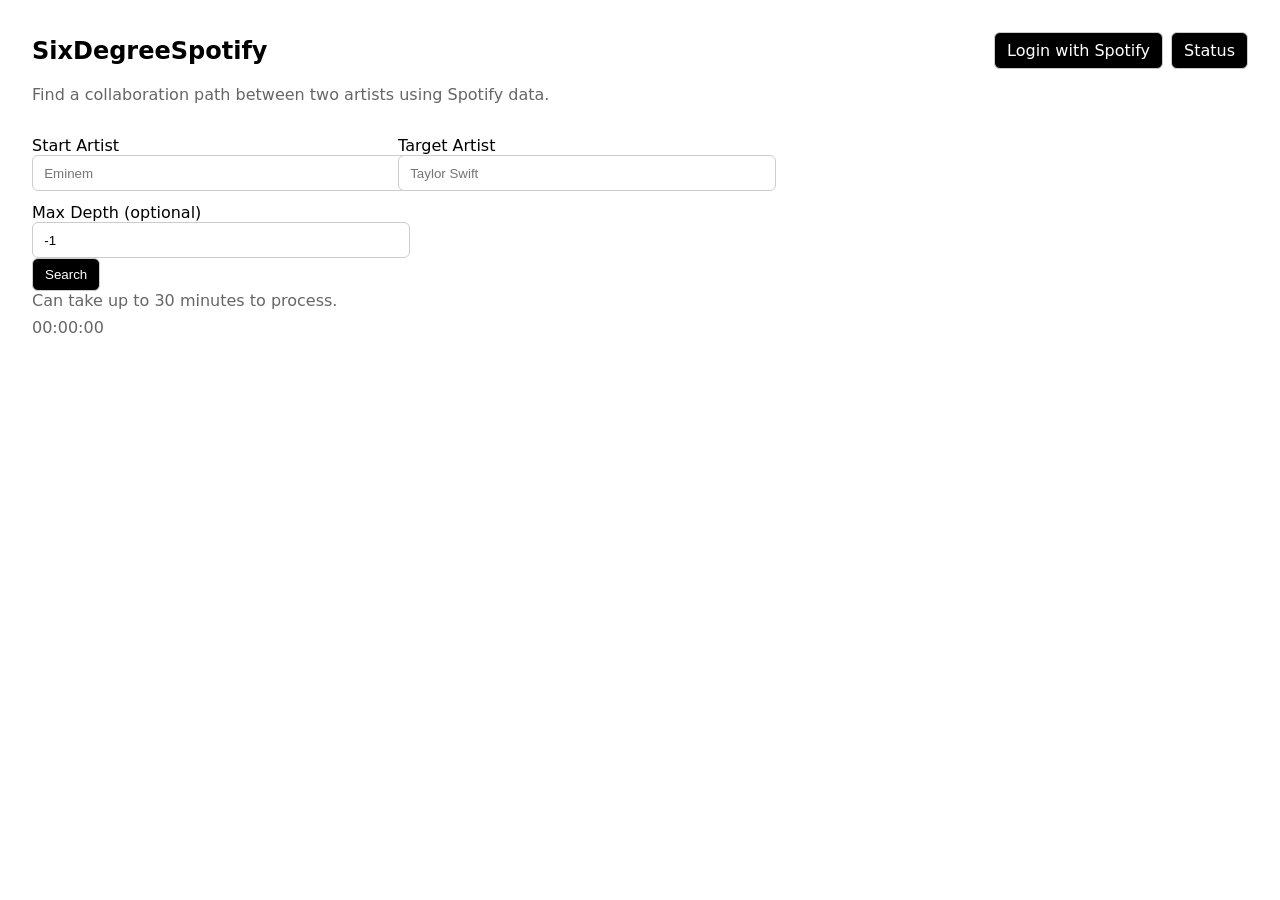
<file: templates/index.html>
<!doctype html>
<html lang="en">
<head>
  <meta charset="utf-8" />
  <meta name="viewport" content="width=device-width, initial-scale=1" />
  <title>SixDegreeSpotify</title>
  <style>
    :root { color-scheme: light dark; }
    body { font-family: system-ui, -apple-system, Segoe UI, Roboto, Helvetica, Arial, sans-serif; margin: 2rem; }
    header { display: flex; align-items: center; justify-content: space-between; gap: 1rem; flex-wrap: wrap; }
    h1 { margin: 0; font-size: 1.5rem; }
    .actions { display: flex; gap: .5rem; }
    .btn { display: inline-block; padding: .5rem .75rem; border: 1px solid #ccc; border-radius: 6px; text-decoration: none; cursor: pointer; background: #000; color: #fff; }
    form { margin-top: 1.25rem; max-width: 720px; }
    label { display: block; margin-top: .75rem; }
    input[type=text], input[type=number] { width: 100%; padding: .6rem .7rem; border: 1px solid #ccc; border-radius: 6px; }
    .row { display: grid; grid-template-columns: 1fr 1fr; gap: .75rem; }
    .muted { color: #666; }
    #results { margin-top: 1.25rem; }
    ol { padding-left: 1.25rem; }
    .error { color: #b00020; }
    .spinner { display: none; margin-top: .75rem; }
  </style>
</head>
<body>
  <header>
    <h1>SixDegreeSpotify</h1>
    <div class="actions">
      <a class="btn" href="/auth">Login with Spotify</a>
      <a class="btn" href="/status" target="_blank">Status</a>
    </div>
  </header>

  <p class="muted">Find a collaboration path between two artists using Spotify data.</p>

  <form id="searchForm">
    <div class="row">
      <label>
        Start Artist
        <input id="startArtist" type="text" name="start" placeholder="Eminem" required />
      </label>
      <label>
        Target Artist
        <input id="targetArtist" type="text" name="target" placeholder="Taylor Swift" required />
      </label>
    </div>
    <div class="row">
      <label>
        Max Depth (optional)
        <input id="depth" type="number" name="depth" min="-1" step="1" value="-1" />
      </label>
    </div>
    <button class="btn" type="submit">Search</button>
    <div id="spinner" class="spinner">Searching…</div>
    <div class="muted">Can take up to 30 minutes to process.</div>
    <div id="elapsedTimeDisplay" class="muted" style="margin-top:0.5rem;">00:00:00</div>
  </form>

  <div id="results"></div>

  <script>
    // Timer
    let elapsedTimeInterval = null;

    async function runSearch(form) {
      const start = document.getElementById("startArtist").value.trim();
      const target = document.getElementById("targetArtist").value.trim();
      const depth = Number(document.getElementById("depth").value || -1);
      const resultsDiv = document.getElementById("results");
      const spinner = document.getElementById("spinner");
      const displayElement = document.getElementById('elapsedTimeDisplay');

      if (!start || !target) {
        resultsDiv.innerHTML = '<p class="error">Start and Target are required.</p>';
        return;
      }

      // Reset UI
      resultsDiv.innerHTML = '';
      spinner.style.display = 'inline-block';
      const startTime = Date.now();

      // --- timer for elapsed time ---
      if (elapsedTimeInterval) clearInterval(elapsedTimeInterval);
      elapsedTimeInterval = setInterval(() => {
        const diff = Date.now() - startTime;
        const hours = Math.floor(diff / 3600000);
        const minutes = Math.floor((diff % 3600000) / 60000);
        const seconds = Math.floor((diff % 60000) / 1000);
        displayElement.textContent =
          `${String(hours).padStart(2, '0')}:${String(minutes).padStart(2, '0')}:${String(seconds).padStart(2, '0')}`;
      }, 1000);

      try {
        const res = await fetch('/search', {
          method: 'POST',
          headers: { 'Content-Type': 'application/json' },
          body: JSON.stringify({ start, target, depth }),
        });

        spinner.style.display = 'none';
        clearInterval(elapsedTimeInterval);

        if (!res.ok) throw new Error(await res.text());
        const data = await res.json();
        // This will be in the form of { start, target, hops, path: [ { from, to, track, trackID, trackURL }, ... ] }

        if (data.message) {
          resultsDiv.innerHTML = `<p class="muted">${data.message}</p>`;
          return;
        }

        // Results Header
        const header = document.createElement('div');
        header.innerHTML = `
          <p><strong>Start:</strong> ${data.start}<br>
          <strong>Target:</strong> ${data.target}<br>
          <strong>Hops:</strong> ${data.hops}</p>
        `;

        // Results List
        const list = document.createElement('ol');
        const trackIDs = [];

        for (const s of data.path) {
          const from = s.from ?? '';
          const to = s.to ?? '';
          const trackName = s.track ?? 'Unknown Track';
          const trackID = s.trackID ?? '';
          const trackURL = s.trackURL ?? '';

          if (trackID) trackIDs.push(trackID);

          const li = document.createElement('li');
          li.innerHTML = `
            <div style="display:flex;align-items:center;gap:1rem;">
              <div class="img-placeholder" style="width:64px;height:64px;background:#ccc;border-radius:4px;"></div>
              <div>
                ${trackURL
                  ? `<a href="${trackURL}" target="_blank"><strong>${trackName}</strong></a>`
                  : `<strong>${trackName}</strong>`}
                <br><small>${from ? `${from} → ${to}` : ''}</small>
              </div>
            </div>`;
          list.appendChild(li);

          if (trackURL) {
            const img = document.createElement('img');
            img.src = trackURL;
            img.width = 64;
            img.height = 64;
            img.style.borderRadius = '4px';
            li.querySelector('.img-placeholder').replaceWith(img);
          }
        }

        // Playlist controls
        const controlsDiv = document.createElement('div');
        controlsDiv.style.marginTop = '1rem';
        const playlistName = document.createElement('input');
        playlistName.type = 'text';
        playlistName.placeholder = 'Playlist Name (optional)';
        playlistName.style.marginRight = '0.5rem';
        playlistName.style.padding = '0.4rem';
        playlistName.style.borderRadius = '6px';
        playlistName.style.border = '1px solid #ccc';

        const playlistBtn = document.createElement('button');
        playlistBtn.className = 'btn';
        playlistBtn.textContent = 'Create Playlist';
        playlistBtn.onclick = async () => {
          playlistBtn.disabled = true;
          playlistBtn.textContent = 'Creating...';
          const name = playlistName.value.trim() || `${start} → ${target} Path`;
          try {
            const r = await fetch('/createPlaylist', {
              method: 'POST',
              headers: { 'Content-Type': 'application/json' },
              body: JSON.stringify({ name, trackIDs }),
            });
            if (r.ok) {
              const j = await r.json();
              playlistBtn.textContent = '✅ Playlist Created';
              const link = document.createElement('p');
              link.innerHTML = `<a href="${j.url}" target="_blank">Open in Spotify</a>`;
              resultsDiv.appendChild(link);
            } else {
              playlistBtn.textContent = 'Error creating playlist';
            }
          } catch (err) {
            playlistBtn.textContent = 'Error creating playlist';
            console.error(err);
          }
        };

        controlsDiv.appendChild(playlistName);
        controlsDiv.appendChild(playlistBtn);

        resultsDiv.innerHTML = '';
        resultsDiv.appendChild(header);
        resultsDiv.appendChild(list);
        resultsDiv.appendChild(controlsDiv);
      } catch (err) {
        spinner.style.display = 'none';
        clearInterval(elapsedTimeInterval);
        resultsDiv.innerHTML = `<p class="error">Request failed: ${err}</p>`;
      }
    }

    document.getElementById('searchForm').addEventListener('submit', (e) => {
      e.preventDefault();
      runSearch(e.target);
    });
  </script>
</body>
</html>
</file>
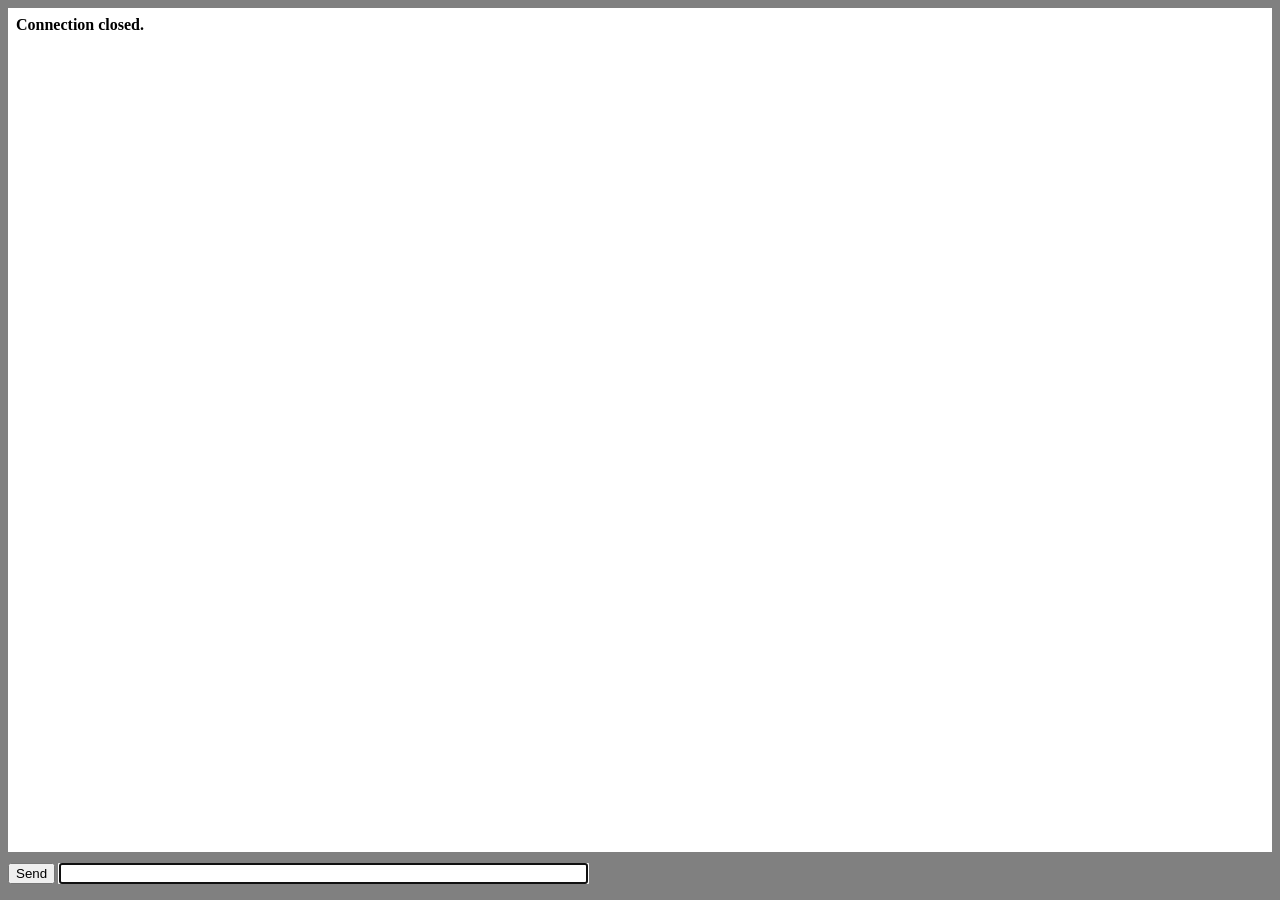
<file: templates/home.html>
<!DOCTYPE html>
<html lang="en">
<head>
<title>This is the socket page</title>
<script type="text/javascript">
window.onload = function () {
    var conn;
    var songs = "{{ . }}";
    var msg = document.getElementById("msg");
    var log = document.getElementById("log");

    function appendLog(item) {
        var doScroll = log.scrollTop > log.scrollHeight - log.clientHeight - 1;
        log.appendChild(item);
        if (doScroll) {
            log.scrollTop = log.scrollHeight - log.clientHeight;
        }
    }

    document.getElementById("form").onsubmit = function () {
        if (!conn) {
            return false;
        }
        if (!msg.value) {
            return false;
        }
        return false;
    };
    if (window["WebSocket"]) {
        conn = new WebSocket("ws://" + document.location.host + "/ws");
        // creates a list of songs
        var listContainer = document.createElement("div");
        var listElement = document.createElement("ul");
        listContainer.id = "recSongs";
        // when the socket is open we send the playlists with the songs
        conn.onopen = function (evt) {
            for (var i = 0; i < songs.length; i++) {
                var item = document.createElement("li");
                item.innerHTML = songs[i];
                item.onclick = function() {
                    conn.send(song.value); // sends playlist that user wants to listen to
                }

                listElement.append(item)
            }
            var m = document.createElement("div");
            loc.innerText = "Welcome to";
            appendLog(loc)
        };
        conn.onclose = function (evt) {
            var item = document.createElement("div");
            item.innerHTML = "<b>Connection closed.</b>";
            appendLog(item);
        };
        conn.onmessage = function (evt) {
            var messages = evt.data.split('\n');
            for (var i = 0; i < messages.length; i++) {
                var item = document.createElement("div");
                item.innerText = messages[i];
                appendLog(item);
            }
        };
    } else {
        var item = document.createElement("div");
        item.innerHTML = "<b>Your browser does not support WebSockets.</b>";
        appendLog(item);
    }
};
</script>
<style type="text/css">
html {
    overflow: hidden;
}

body {
    overflow: hidden;
    padding: 0;
    margin: 0;
    width: 100%;
    height: 100%;
    background: gray;
}

#log {
    background: white;
    margin: 0;
    padding: 0.5em 0.5em 0.5em 0.5em;
    position: absolute;
    top: 0.5em;
    left: 0.5em;
    right: 0.5em;
    bottom: 3em;
    overflow: auto;
}

#form {
    padding: 0 0.5em 0 0.5em;
    margin: 0;
    position: absolute;
    bottom: 1em;
    left: 0px;
    width: 100%;
    overflow: hidden;
}

</style>
</head>
<body>
<div id="log"></div>
<form id="form">
    <input type="submit" value="Send" />
    <input type="text" id="msg" size="64" autofocus />
</form>
</body>
</html>
</file>
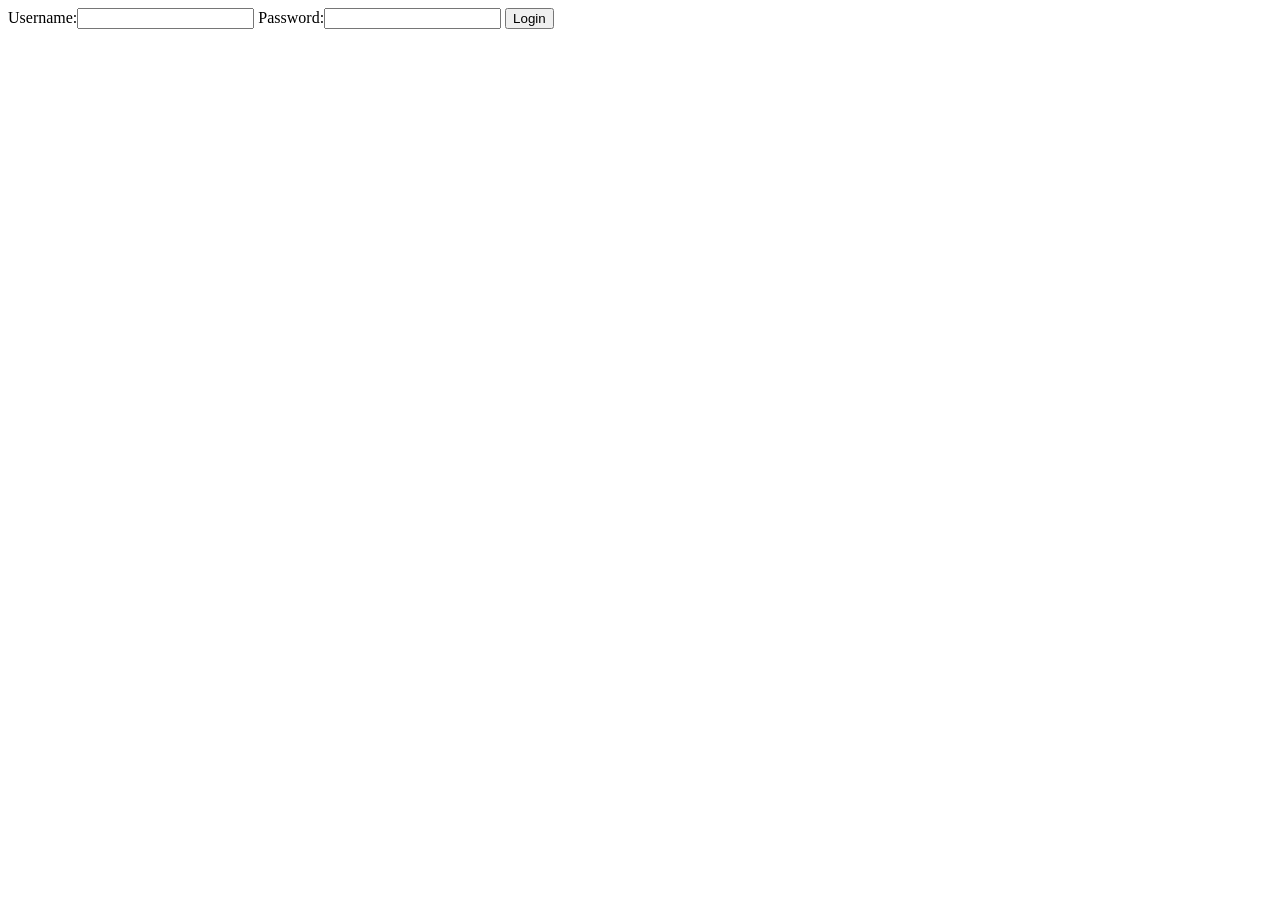
<file: templates/newClient.html>
<html>
    <head>
    <title>Welcome to Chat-Room</title>
    </head>
    <body>
        <form action="/" method="post">
            Username:<input type="text" name="username">
            Password:<input type="password" name="password">
            <input type="submit" value="Login">
        </form>
    </body>
</html>
</file>
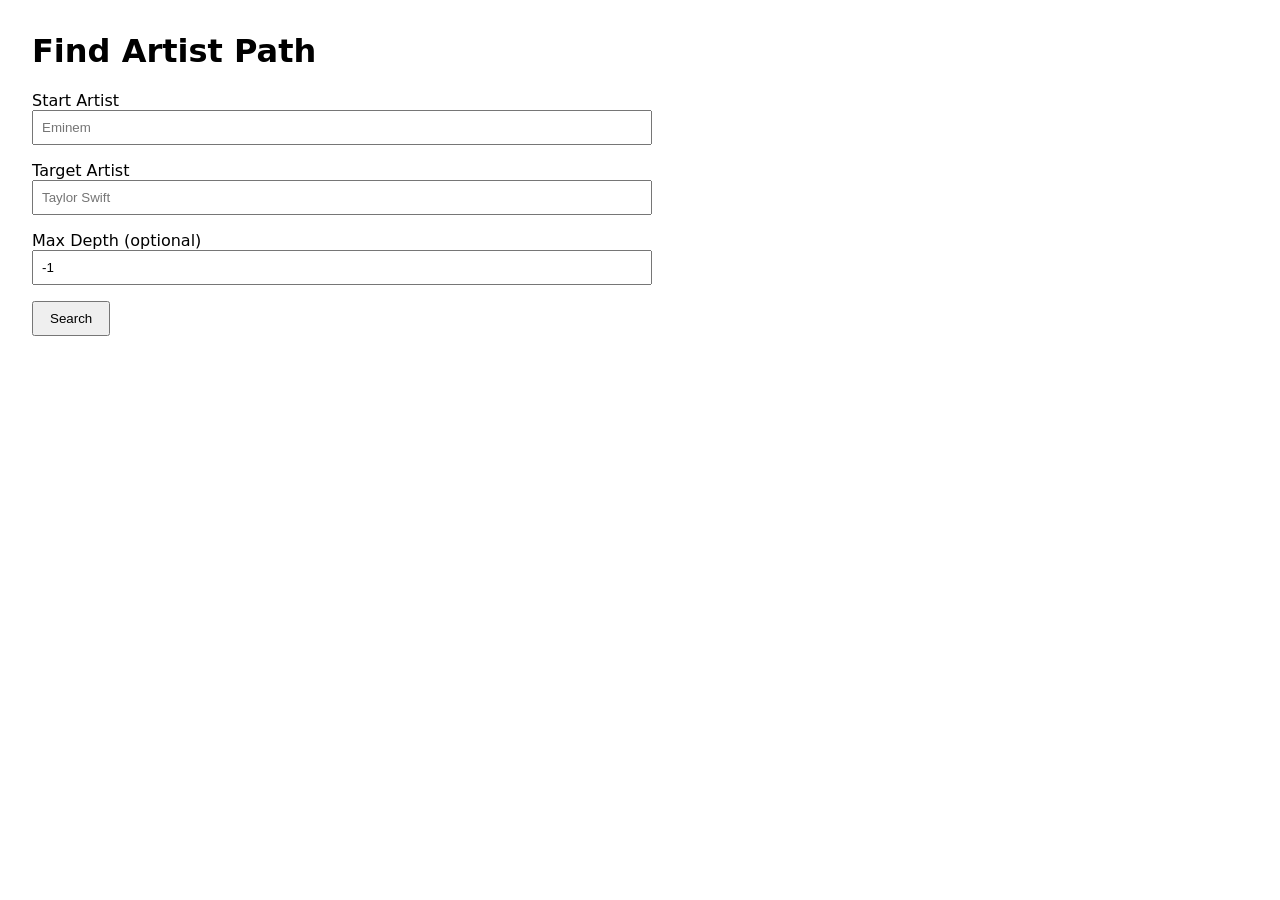
<file: templates/path_form.html>
<!doctype html>
<html>
<head>
  <meta charset="utf-8" />
  <meta name="viewport" content="width=device-width, initial-scale=1" />
  <title>SixDegreesSpotify — Find Path</title>
  <style>
    body { font-family: system-ui, sans-serif; margin: 2rem; }
    form { max-width: 600px; }
    label { display: block; margin-top: 1rem; }
    input[type=text], input[type=number] { width: 100%; padding: 0.5rem; }
    button { margin-top: 1rem; padding: 0.5rem 1rem; }
  </style>
</head>
<body>
  <h1>Find Artist Path</h1>
  <form method="POST" action="/search">
    <label>
      Start Artist
      <input type="text" name="start" placeholder="Eminem" required />
    </label>
    <label>
      Target Artist
      <input type="text" name="find" placeholder="Taylor Swift" required />
    </label>
    <label>
      Max Depth (optional)
      <input type="number" name="depth" min="-1" step="1" value="-1" />
    </label>
    <button type="submit">Search</button>
  </form>
</body>
</html>
</file>
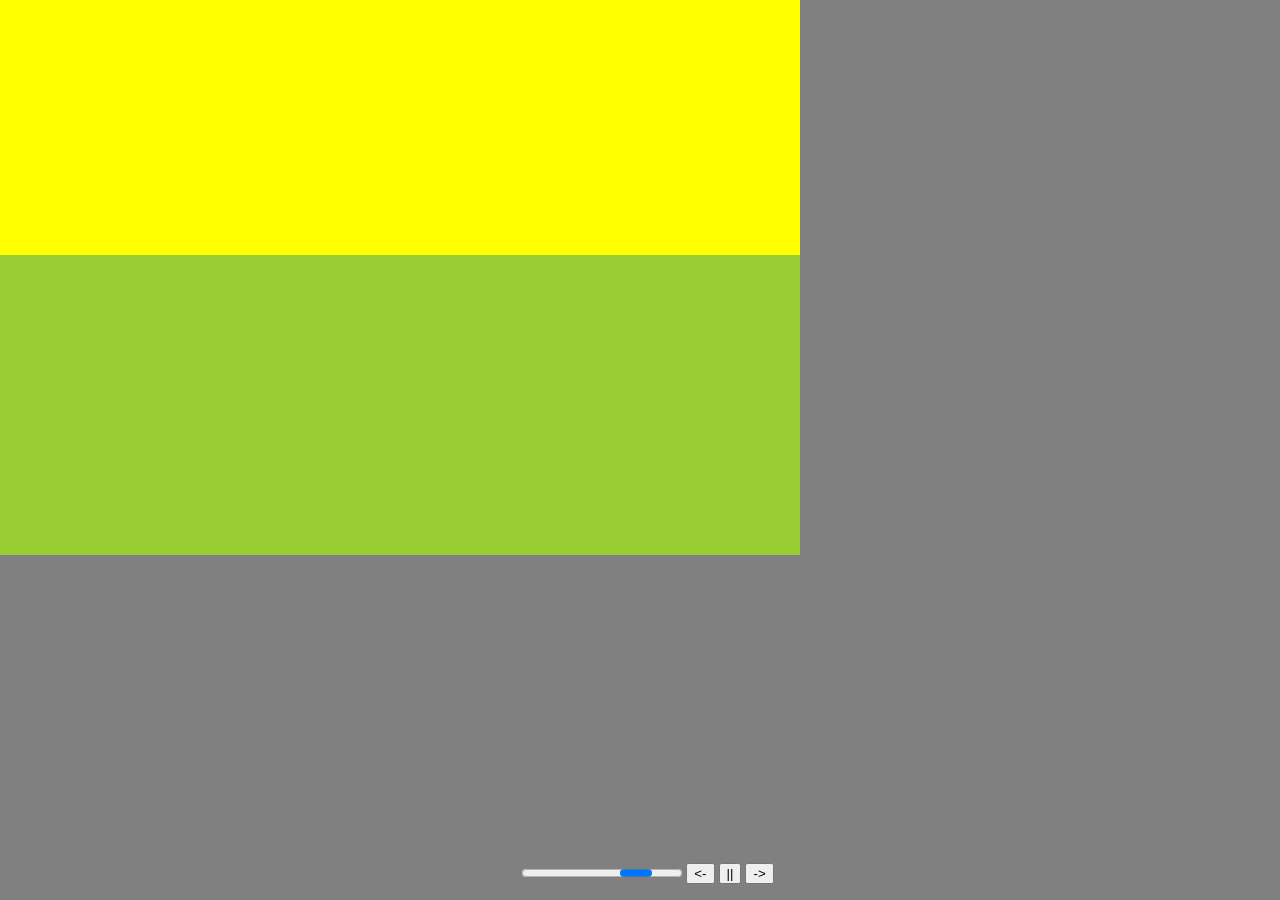
<file: templates/playing.html>
<!DOCTYPE html>
<html lang="en">
<head>
<script type="text/javascript">
window.onload = function() {
    var conn;
    var playlists = "{{ . }}"; // json object
    var obj = JSON.parse(playlists);
    var log = document.getElementById("log");
    var player = document.getElementById("player"); 
    var playing = document.getElementById("playing");
    var trackName = document.getElementById('trackName');
    var showed = new Map();
    var msg;
    var queue;
    var playlistKey;


    const backBtn = document.getElementById("back-btn")
    const playBtn = document.getElementById("play-btn")
    const skipBtn = document.getElementById("skip-btn")


    const controller = () => {
        console.log("controller has been executed", event.target.value);
        conn.send(event.target.value);
        if (event.target.value === "play"){
            playBtn.setAttribute("value","pause")
            playBtn.innerHTML = "||"
        } else if (event.target.value === "pause") { 
            playBtn.setAttribute("value","play")
            playBtn.innerHTML = "^"
        } else if (event.target.value === 'skip' || event.target.value === 'back') { // skip goes to the next track and adds to the queue
            displayQueue();
        }
    }

    backBtn.addEventListener('click',controller);
    playBtn.addEventListener('click', controller);
    skipBtn.addEventListener('click',controller);

    function getMapVal(map, key) {
        return map.get(key) || 1;
    }

    function addPhoto(src,num) {
        if (num === 0) {
            var width = 250;
            var height = 250;
        } else if (num === 1) {
            var width = 225;
            var height = 225;
        } else {
            var width = 200;
            var height = 200;
        }
        return showPhoto(src,width,height,"Album Cover");
    }

    function showPhoto(src, width, height, alt) {
        var img = document.createElement("img");
        img.src = src;
        img.width = width;
        img.height = height;
        img.alt = alt;
        img.onerror = "this.onerror=null;this.src=https://dummyimage.com/100x100/000/fff";
        return img;
    }

    function appendPlaying(item) {
        if (playing.children.length === 3) {
            playing.removeChild(playing.childNodes[0]);
            var one = playing.children[0];
            one.setAttribute("id", 'song-0')
            var two = playing.children[1];
            two.setAttribute('id','song-1')
        }
        playing.appendChild(item);
    }

    function resizePhoto(item) {
        if (item.id === 'song-0') {
            showPhoto(item.src,250,250,"Album Cover")
        } else {
            showPhoto(item.src,225,225,"Album Cover")
        }
        return item;
    }


    function appendLog(item) {
        item = resizePhoto(item);
        if (log.children.length === 3) {
            log.removeChild(log.childNodes[0]);
            var one = log.children[0];
            one.setAttribute("id", "song-0");
            var two = log.children[1];
            two.setAttribute("id", "song-1");
        }
        var doScroll = log.scrollTop > log.scrollHeight - log.clientHeight - 1;
        log.appendChild(item);
        if (doScroll) {
            log.scrollTop = log.scrollHeight - log.clientHeight;
        }
    }

    function initList() {
        for (let [key,value] of Object.entries(obj)) {
            queue = value; // initialize the queue
            playlistKey = key;
            var item = JSON.parse(value);
            var img = addPhoto(item[0].TrackPhoto,0);
            console.log("Item for the init",item[0])
            var li = document.createElement("div");
            li.innerHTML = item[0].TrackName;
            li.value = item[0].TrackID;
            li.setAttribute("class","trackNames");
            li.setAttribute('id','song-0');
            img.setAttribute('id','song-0');
            appendLog(img);
            appendPlaying(li);
            displayQueue(playlistKey);
            displayQueue(playlistKey);
        }
    }

    // function finds where we are at number wise in the queue
    function displayQueue(key) {
        var ind = getMapVal(showed,key);
        var val = JSON.parse(queue);
        var item = val[ind];
        var li = document.createElement("div");
        showed.set(key,ind+1);

        var chLen = playing.children.length;
        console.log("Item in the display for:",ind,item);
        var img = addPhoto(item.TrackPhoto,chLen)
        li.innerHTML = item.TrackName;
        li.value = item.TrackID;
        li.setAttribute("class","trackNames");
        li.setAttribute('id','song-'+chLen.toString());
        img.setAttribute('id','song-'+chLen.toString());
        appendLog(img);
        appendPlaying(li);
        goQueue();
    }

    // displays whatever is currently playing on spotify
    function displayCurrent(item) {
        var curr = playing.children[0];
        console.log("When running display current:",curr.innerText)
        item = JSON.parse(item);
        console.log(item.TrackName);
        if (item.TrackName === curr.innerText) {
            return;
        // } else if (typeof item === undefined) { // if it is undefined we need to wait for the msg to be sent by the server
        //     displayCurrent(msg);
        // } 
        } else {
            console.log("Going to display queue",curr.innerText,"does not equal",item.TrackName);
            displayQueue(playlistKey); // if it is a new track that is not displayed then we display the queue
        }
    }

    // tells the go program to add the next song to the queue
    function goQueue() {
        conn.send('queue');
    }

    // get the playback from go function
    // returns the queue object in json format
    function listen() {
        console.log("Listening to the users info :)");
        conn.send("playback");
        setTimeout(display,2000);
    }

    // display that is timedout to make sure we can return the msg from socket
    function display() {
        displayController(msg);
        displayCurrent(msg);
    }

    // get the song timestamp/length, display a line that will show the progress
    function displayController(item) {
        console.log(item);
        var p = parseFloat(item.Progress) / parseFloat(item.Duration)
        var progress = document.getElementById("bar");
        progress.setAttribute("value",p.toString());
        console.log("Bars progress:",progress.value,progress.max)
    }


    if (window.WebSocket === undefined) {
        var item = document.createElement("div");
        item.innerHTML = "<b>Your browser does not support WebSockets.</b>";
        appendLog(item);
        return;
    } else {
        conn = new WebSocket("ws://" + document.location.host + "/ws");
        conn.onopen = function (evt) {
            initList();
            console.log("setting the listen timeout")
            setInterval(listen,4000);
        };
        conn.onclose = function (evt) {
            var item = document.createElement("div");
            item.innerHTML = "<b>Connection closed.</b>";
            console.log(conn.closeEvent)
            appendLog(item);
        };
        // the messages we will receive is in the form of a json file
        // after we req data from go in respective function
        // return the message back to the function
        conn.onmessage = function (evt) {
            console.log("Received a message from the server:",evt.data)
            msg = JSON.parse(JSON.stringify(evt.data));
        };
    }

}

</script>
<style type="text/css">
html {
    overflow: hidden;
}

body {
    overflow: hidden;
    padding: 0;
    margin: 0;
    width: 100%;
    height: 100%;
    background: gray;
}


#player {
    text-align: center;
    padding: 0 0.5em 0 0.5em;
    margin: 0;
    position: absolute;
    bottom: 1em;
    left: 0px;
    width: 100%;
    overflow: hidden;
}

#log {
    width:800px;
    height:255px;
    background-color:yellow;
    position:relative;
    text-align: center;
    display:flex;
}
#playing {
    width: 800px;
    height: 40px;
    min-height: 300px;
    display: flex;
    background: yellowgreen;
    text-align: center;
}
#playing > .trackNames {
    flex: 1;
    column-gap: 2mm;

}

#song-0 {
    display: flex;
        justify-content: center;
    align-items: center;
}
#song-1 {
    float: right;
    display: flex;
    justify-content: center;
    opacity: 69;
}
#song-2 {
    float: left;
    display: flex;
    justify-content: center;
    opacity: 50;
}





</style>
</head>
<div id="log"></div>
<div id="playing"></div> 
<div id="player">
    <progress id="bar" max="100"></progress>
    <button id="back-btn" value="back" ><-</button>
    <button id="play-btn" value="pause">||</button>
    <button id="skip-btn" value="skip" >-></button>
</div>
</html>
</file>
